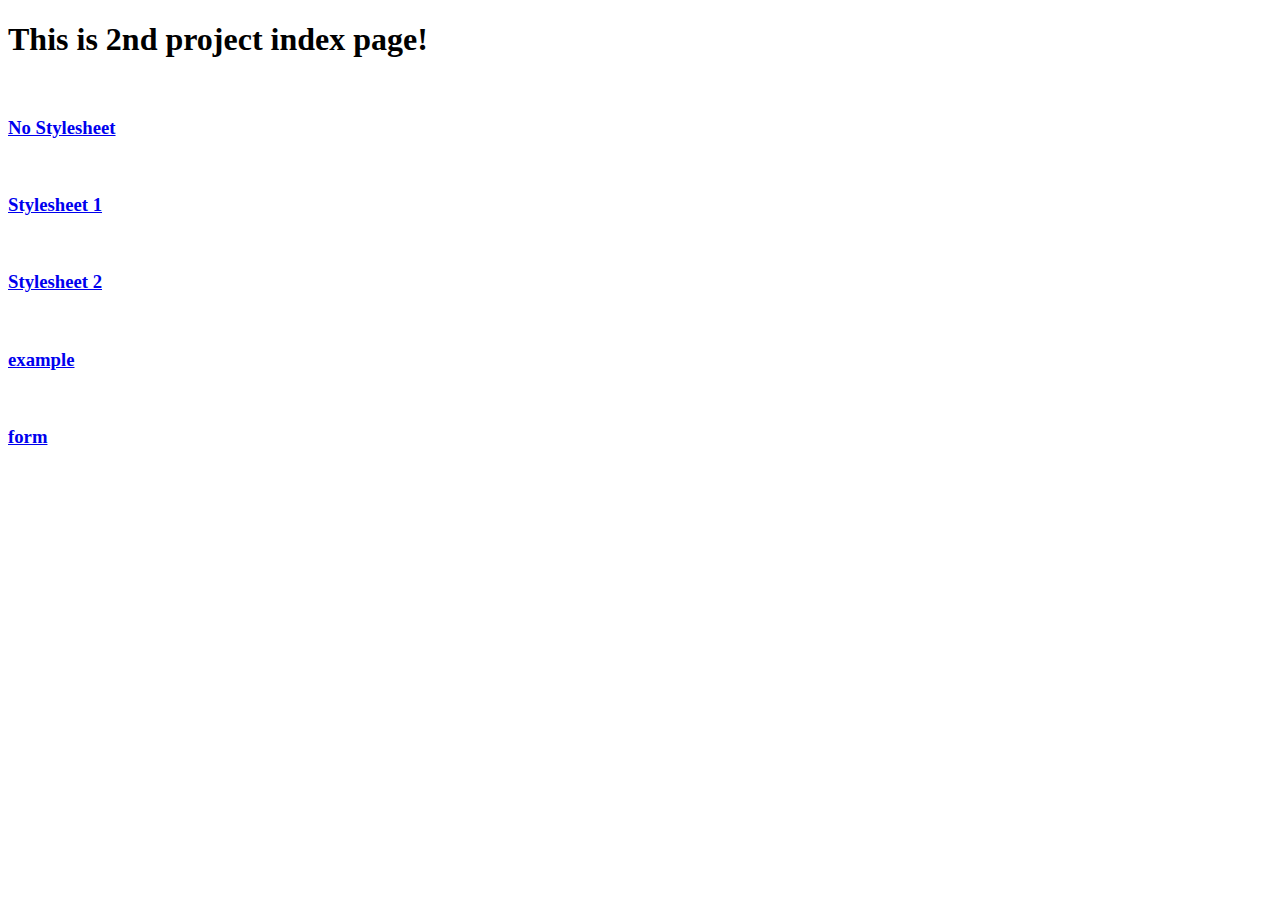
<file: index.html>
<!DOCTYPE html>
<html lang="en">
<head>
    <meta charset="UTF-8">
    <meta name="viewport" content="width=device-width, initial-scale=1.0">
    <title>Document</title>
</head>
<body>
    <h1>This is 2nd project index page!</h1>
    <br>
    <h3><a href="nostyle.html">No Stylesheet</a></h3>
    <br>
    <h3><a href="style1.html">Stylesheet 1</a></h3>
    <br>
    <h3><a href="style2.html">Stylesheet 2</a></h3>
    <br>
    <h3><a href="example.html">example</a></h3>
    <br>
    <h3><a href="form.html">form</a></h3>
</body>
</html>
</file>
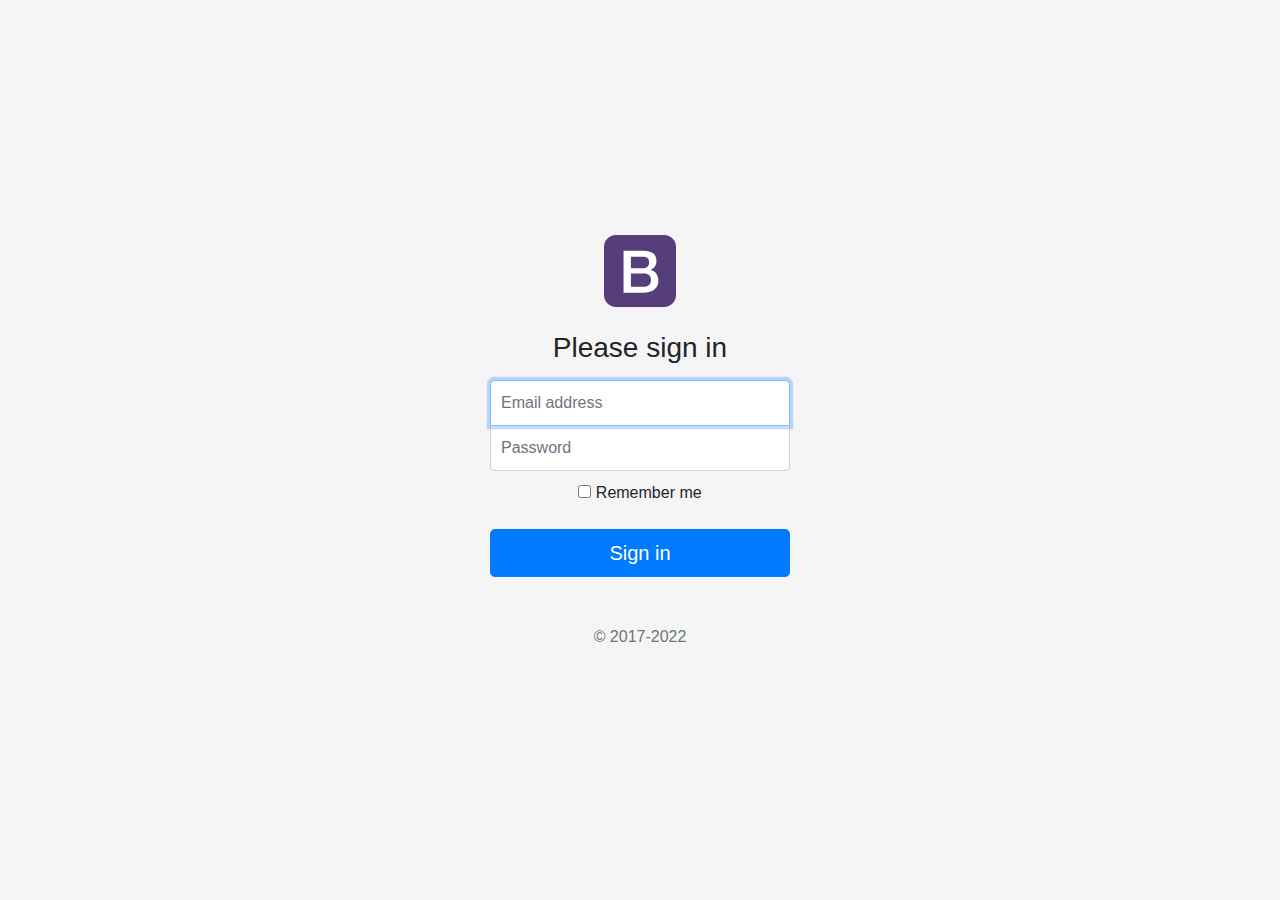
<file: sign-in/index.html>
<!doctype html>
<html lang="en">
  <head>
    <meta charset="utf-8">
    <meta name="viewport" content="width=device-width, initial-scale=1, shrink-to-fit=no">
    <meta name="description" content="">
    <meta name="author" content="Mark Otto, Jacob Thornton, and Bootstrap contributors">
    <meta name="generator" content="Hugo 0.101.0">
    <title>Signin Template · Bootstrap v4.6</title>

    <link rel="canonical" href="https://getbootstrap.com/docs/4.6/examples/sign-in/">

    

    <!-- Bootstrap core CSS -->
<link href="bootstrap.min.css" rel="stylesheet">



    <style>
      .bd-placeholder-img {
        font-size: 1.125rem;
        text-anchor: middle;
        -webkit-user-select: none;
        -moz-user-select: none;
        -ms-user-select: none;
        user-select: none;
      }

      @media (min-width: 768px) {
        .bd-placeholder-img-lg {
          font-size: 3.5rem;
        }
      }
    </style>

    
    <!-- Custom styles for this template -->
    <link href="signin.css" rel="stylesheet">
  </head>
  <body class="text-center">
    
<form class="form-signin">
  <img class="mb-4" src="bootstrap-solid.svg" alt="" width="72" height="72">
  <h1 class="h3 mb-3 font-weight-normal">Please sign in</h1>
  <label for="inputEmail" class="sr-only">Email address</label>
  <input type="email" id="inputEmail" class="form-control" placeholder="Email address" required autofocus>
  <label for="inputPassword" class="sr-only">Password</label>
  <input type="password" id="inputPassword" class="form-control" placeholder="Password" required>
  <div class="checkbox mb-3">
    <label>
      <input type="checkbox" value="remember-me"> Remember me
    </label>
  </div>
  <button class="btn btn-lg btn-primary btn-block" type="submit">Sign in</button>
  <p class="mt-5 mb-3 text-muted">&copy; 2017-2022</p>
</form>


    
  </body>
</html>
</file>
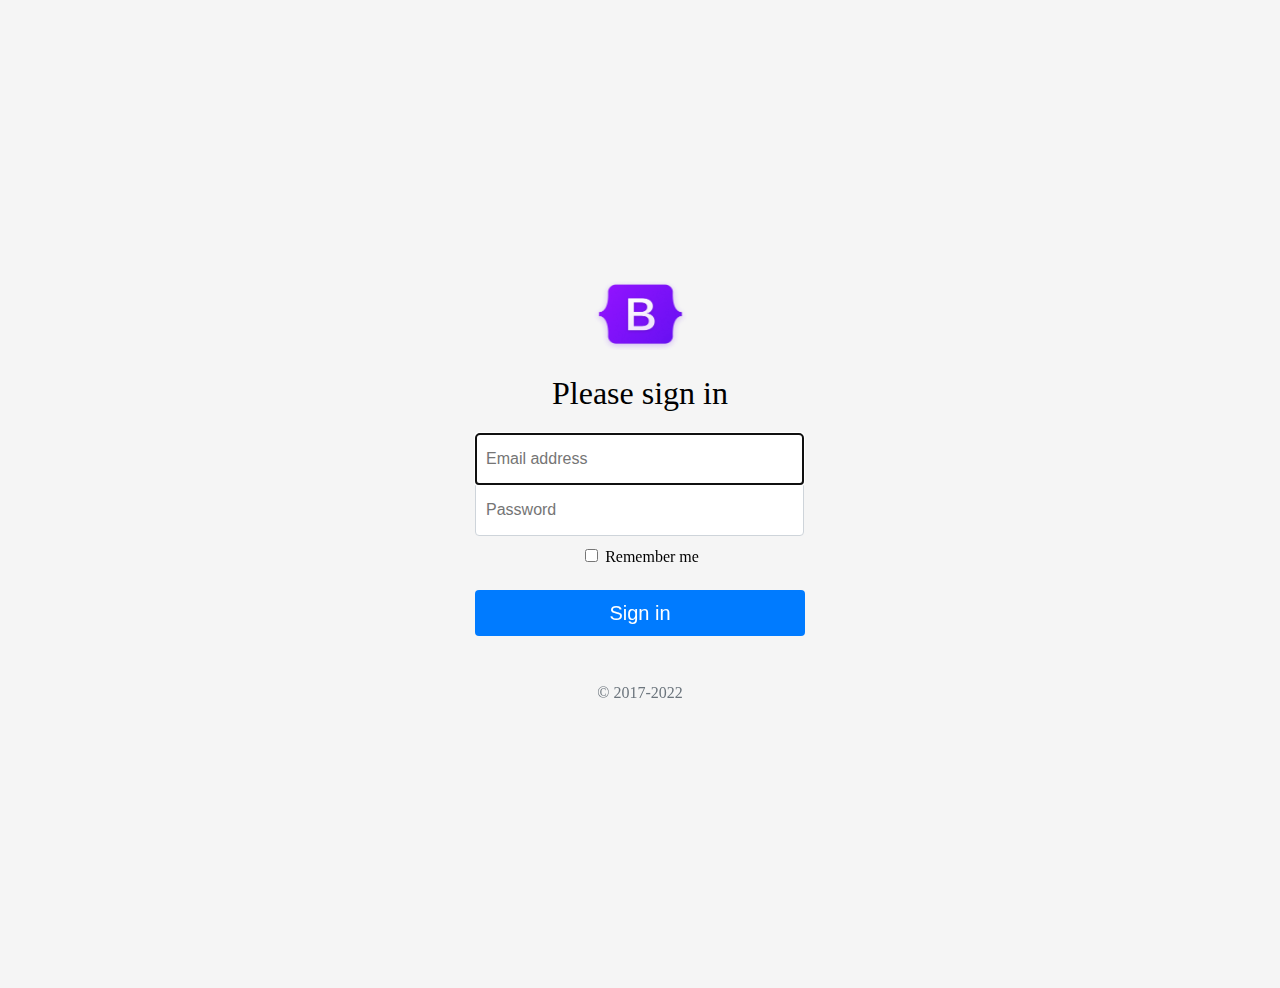
<file: example.html>
<!doctype html>
<html lang="en">

<head>
    <meta charset="utf-8">
    <meta name="viewport" content="width=device-width, initial-scale=1, shrink-to-fit=no">
    <meta name="description" content="">
    <meta name="author" content="Mark Otto, Jacob Thornton, and Bootstrap contributors">
    <meta name="generator" content="Hugo 0.101.0">
    <title>Signin Template · Bootstrap v4.6</title>


    <link href="example.css" rel="stylesheet">
</head>

<body class="text-center">

    <form class="form-signin" style="text-align: center;">
        <img src="bootstrap-logo.png" alt width="97" height="72">
        <h1 style="font-weight: 400;">Please sign in</h1>
        <input type="email" id="inputEmail" class="input" placeholder="Email address" required autofocus>
        <input type="password" id="inputPassword" class="input" placeholder="Password" required>
        <div class="checkbox">
            <label>
                <input type="checkbox" value="remember-me"> Remember me
            </label>
        </div>
        <button class="button" type="submit">Sign in</button>
        <p style="color: #6C757D;margin-top: 3rem;">&copy; 2017-2022</p>
    </form>



</body>

</html>
</file>
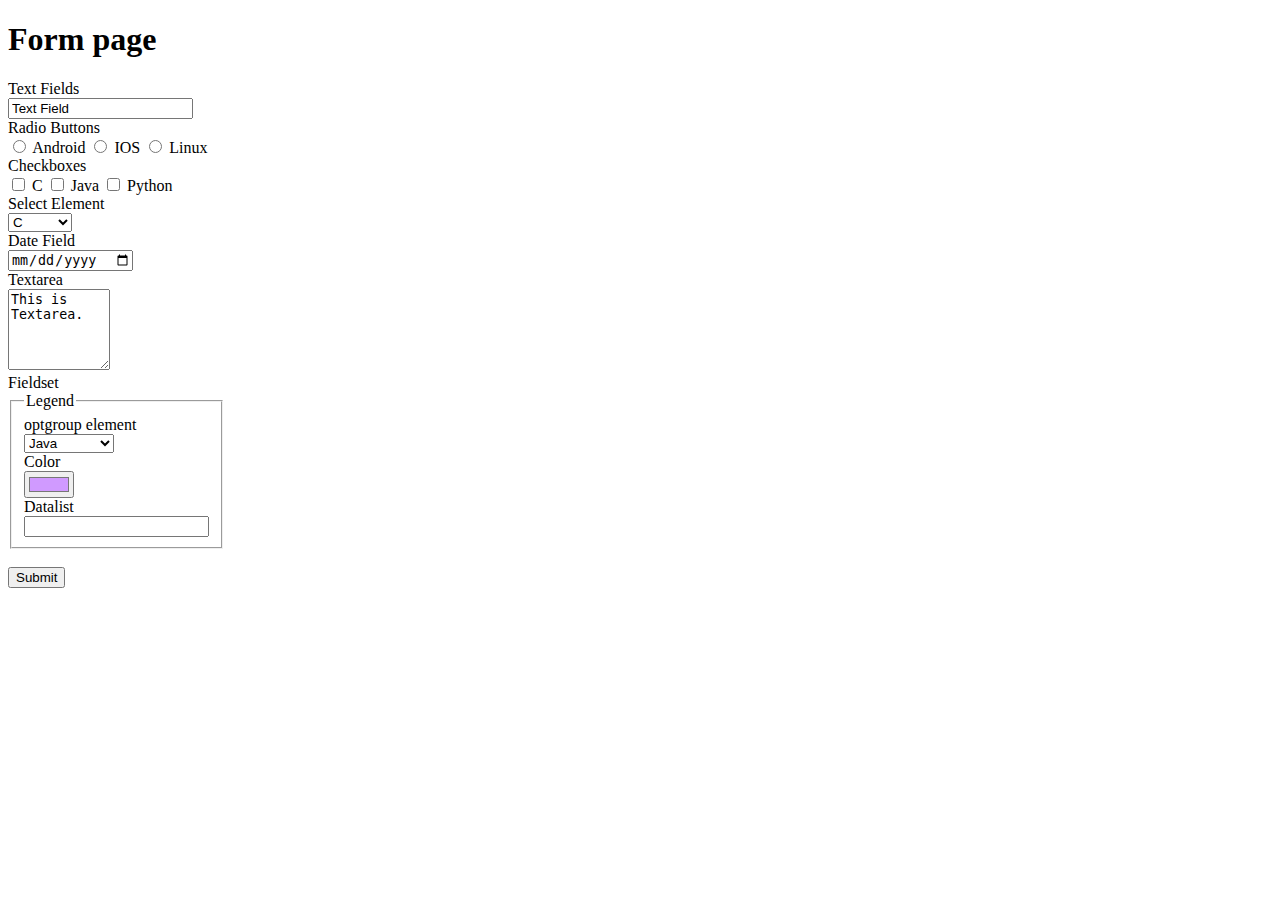
<file: form.html>
<!DOCTYPE html>
<html lang="en">
<head>
    <meta charset="UTF-8">
    <meta name="viewport" content="width=device-width, initial-scale=1.0">
    <title>Document</title>
</head>
<body>
    <h1>Form page</h1>
    <form>
        <label for="text">Text Fields</label><br>
        <input type="text" id="text" name="text" value="Text Field"><br>
        Radio Buttons<br>
        <input type="radio" id="android" name="os" value="Android">
        <label for="android">Android  </label>
        <input type="radio" id="ios" name="os" value="IOS">
        <label for="ios">IOS  </label>
        <input type="radio" id="linux" name="os" value="Linux">
        <label for="linux">Linux</label><br>
        Checkboxes<br>
        <input type="checkbox" id="c" name="c" value="C">
        <label for="c">C  </label>
        <input type="checkbox" id="java" name="java" value="Java">
        <label for="java">Java  </label>
        <input type="checkbox" id="python" name="python" value="Python">
        <label for="python">Python  </label><br>
        <label for="languages">Select Element</label><br>
        <select id="languages" name="languages">
            <option value="c">C</option>
            <option value="java">Java</option>
            <option value="python">Python</option>
        </select><br>
        <label for="date">Date Field</label><br>
        <input type="date" id="date" name="date"><br>
        <label for="textarea">Textarea</label><br>
        <textarea name="textarea" rows="5" cols="10">This is Textarea.</textarea><br>
        <labe for="fieldset">Fieldset</labe><br>
        <fieldset style="width: 30px;">
            <legend>Legend</legend>
            
            <label for="group">optgroup element</label><br>
            <select name="group" id="group">
                <optgroup label="Android">
                    <option value="Java">Java</option>
                    <option value="Kotlin">Kotlin</option>
                </optgroup>
                <optgroup label="IOS">
                    <option value="object-C">Object-C</option>
                    <option value="swift">Swift</option>
                </optgroup>
            </select><br>
            <label for="color">Color</label><br>
            <input type="color" id="color" name="color" value="#D09AFF"><br>
            <label for="datalist">Datalist</label><br>
            <input list="list" name="list">
            <datalist id="list">
                <option value="C">
                <option value="C++">
                <option value="Java">
                <option value="Python">
                <option value="Swift">
            </datalist><br>
        </fieldset>
        <br>
        <input type="submit" value="Submit">
    </form>
</body>
</html>
</file>
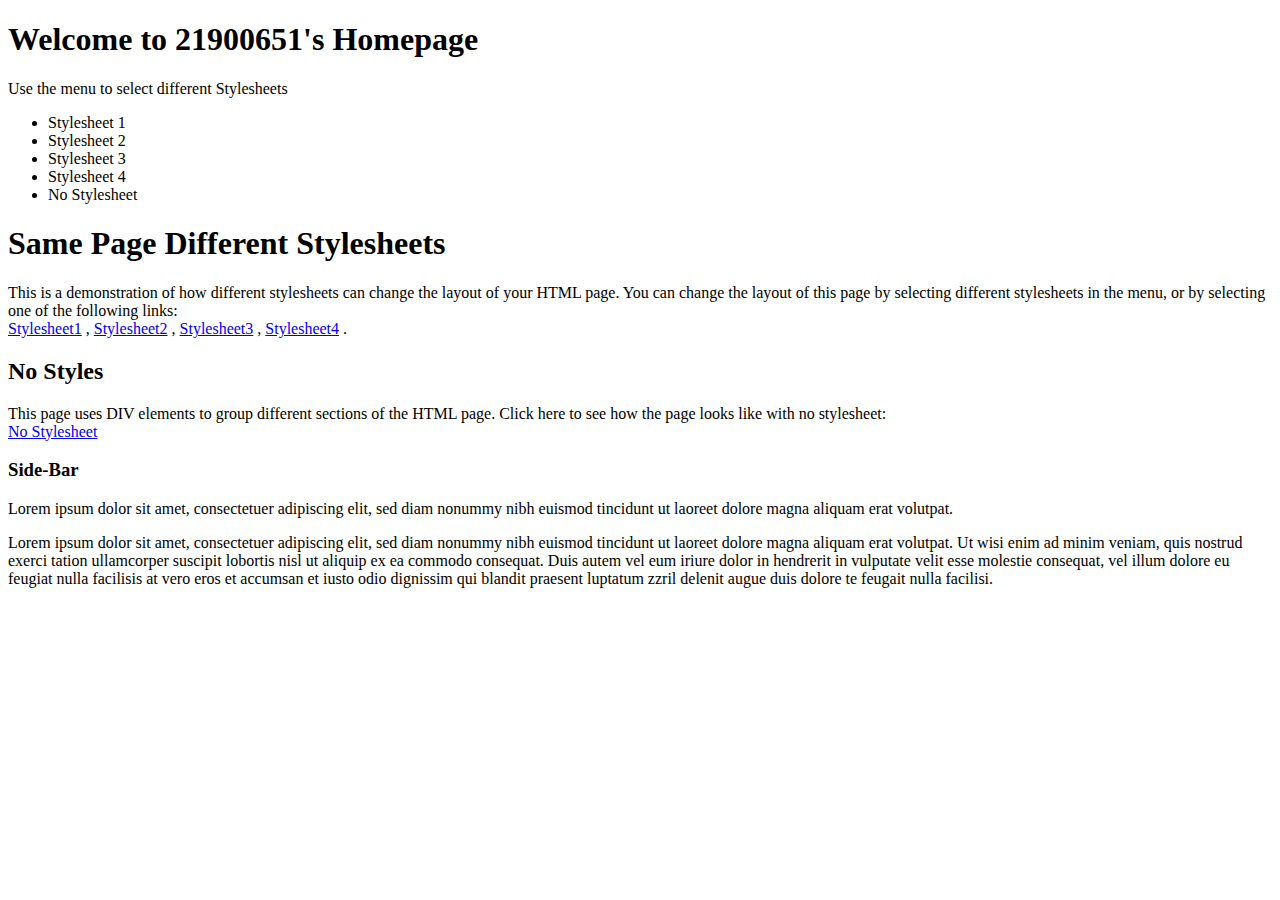
<file: nostyle.html>
<!DOCTYPE html>
<html lang="en">
<head>
    <meta charset="UTF-8">
    <meta name="viewport" content="width=device-width, initial-scale=1.0">
    <title>Document</title>
</head>
<body>
    <div>
        <div>
            <h1>Welcome to 21900651's Homepage</h1>
            <p>Use the menu to select different Stylesheets</p>
        </div>
        <div>
            <div>
                <ul>
                    <li>Stylesheet 1</li>
                    <li>Stylesheet 2</li>
                    <li>Stylesheet 3</li>
                    <li>Stylesheet 4</li>
                    <li>No Stylesheet</li>
                </ul>
            </div>
            <div>
                <h1>Same Page Different Stylesheets</h1>
                <p>This is a demonstration of how different stylesheets can change the layout of your HTML page. You can change the layout of this page by selecting different stylesheets in the menu, or by selecting one of the following links:
                <br>
                <a href="style1.html">Stylesheet1</a>
                , 
                <a href="style2.html">Stylesheet2</a>
                , 
                <a href="#">Stylesheet3</a>
                , 
                <a href="#">Stylesheet4</a>
                .
                </p>
                <h2>No Styles</h2>
                <p>This page uses DIV elements to group different sections of the HTML page. Click here to see how the page looks like with no stylesheet:
                <br>
                <a href="#">No Stylesheet</a>
                </p>
            </div>
            <div>
                <h3>Side-Bar</h3>
                <p>Lorem ipsum dolor sit amet, consectetuer adipiscing elit, sed diam nonummy nibh euismod tincidunt ut laoreet dolore magna aliquam erat volutpat.</p>
            </div>           
        </div>
        <div>
            <p>Lorem ipsum dolor sit amet, consectetuer adipiscing elit, sed diam nonummy nibh euismod tincidunt ut laoreet dolore magna aliquam erat volutpat. Ut wisi enim ad minim veniam, quis nostrud exerci tation ullamcorper suscipit lobortis nisl ut aliquip ex ea commodo consequat. Duis autem vel eum iriure dolor in hendrerit in vulputate velit esse molestie consequat, vel illum dolore eu feugiat nulla facilisis at vero eros et accumsan et iusto odio dignissim qui blandit praesent luptatum zzril delenit augue duis dolore te feugait nulla facilisi.</p>
        </div>
    </div>
</body>
<script>
    
</script>
</html>
</file>
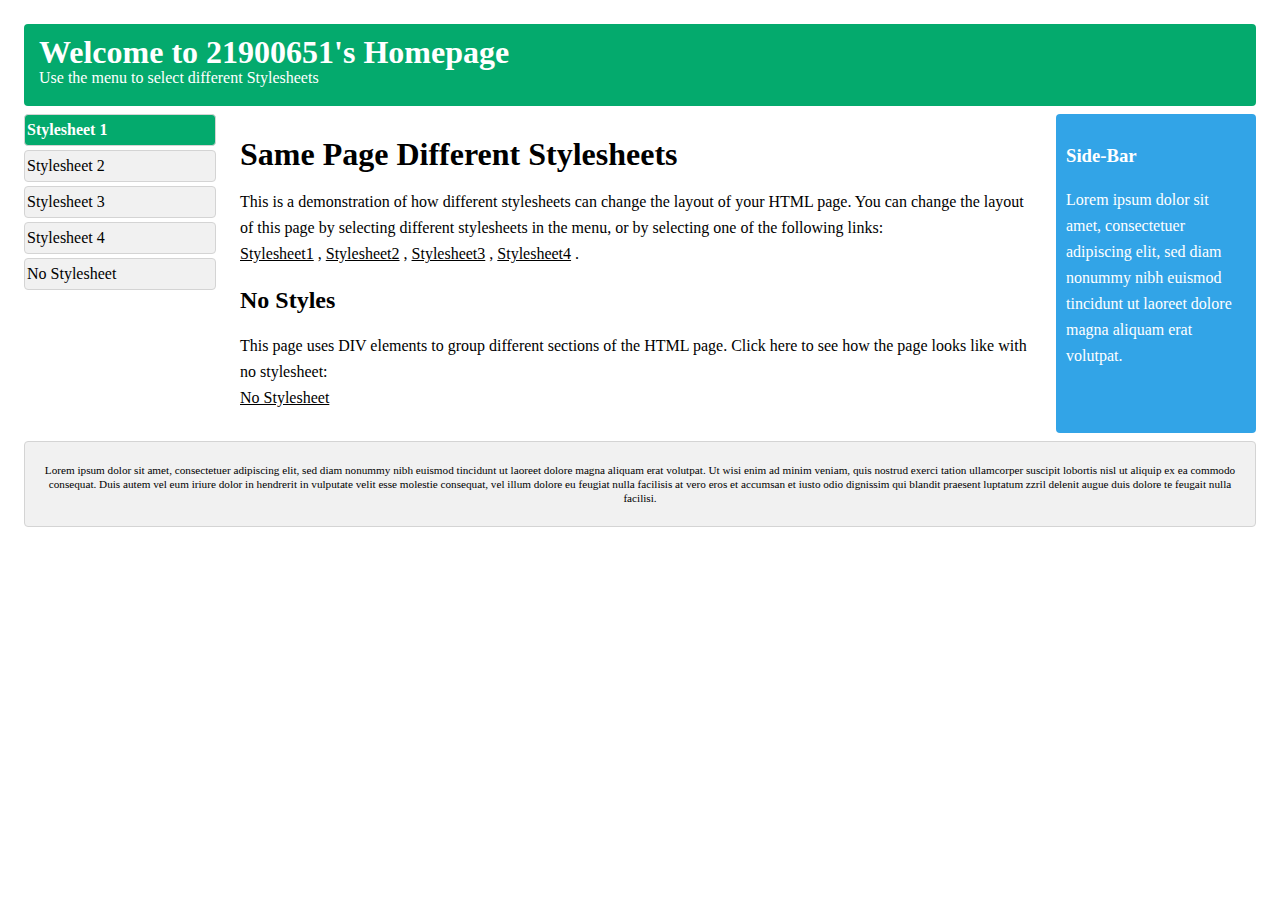
<file: style1.html>
<!DOCTYPE html>
<html lang="en">

<head>
    <meta charset="UTF-8">
    <meta name="viewport" content="width=device-width, initial-scale=1.0">
    <title>Document</title>
    <link rel="stylesheet" href="style1.css">
</head>

<body>
    <div class="container wrapper">
        <div id="title">
            <h1>Welcome to 21900651's Homepage</h1>
            <p>Use the menu to select different Stylesheets</p>
        </div>
        <div class="wrapper">
            <div id="menu">
                <ul id="list">
                    <li class="menuitem" onclick="null">Stylesheet 1</li>
                    <li class="menuitem" onclick="window.location.href='style2.html'">Stylesheet 2</li>
                    <li class="menuitem" onclick="null">Stylesheet 3</li>
                    <li class="menuitem" onclick="null">Stylesheet 4</li>
                    <li class="menuitem" onclick="window.location.href='nostyle.html'">No Stylesheet</li>
                </ul>
            </div>
            <div id="main">
                <h1>Same Page Different Stylesheets</h1>
                <p>This is a demonstration of how different stylesheets can change the layout of your HTML page. You
                    can change the layout of this page by selecting different stylesheets in the menu, or by selecting
                    one of the following links:
                    <br>
                    <a href="#">Stylesheet1</a>
                    ,
                    <a href="style2.html">Stylesheet2</a>
                    ,
                    <a href="#">Stylesheet3</a>
                    ,
                    <a href="#">Stylesheet4</a>
                    .
                </p>
                <h2>No Styles</h2>
                <p>This page uses DIV elements to group different sections of the HTML page. Click here to see how the
                    page looks like with no stylesheet:
                    <br>
                    <a href="nostyle.html">No Stylesheet</a>
                </p>
            </div>
            <div id="side">
                <h3>Side-Bar</h3>
                <p>Lorem ipsum dolor sit amet, consectetuer adipiscing elit, sed diam nonummy nibh euismod tincidunt ut
                    laoreet dolore magna aliquam erat volutpat.</p>
            </div>
        </div>
        <div id="bottom">
            <p>Lorem ipsum dolor sit amet, consectetuer adipiscing elit, sed diam nonummy nibh euismod tincidunt ut
                laoreet dolore magna aliquam erat volutpat. Ut wisi enim ad minim veniam, quis nostrud exerci tation
                ullamcorper suscipit lobortis nisl ut aliquip ex ea commodo consequat. Duis autem vel eum iriure dolor
                in hendrerit in vulputate velit esse molestie consequat, vel illum dolore eu feugiat nulla facilisis at
                vero eros et accumsan et iusto odio dignissim qui blandit praesent luptatum zzril delenit augue duis
                dolore te feugait nulla facilisi.</p>
        </div>
    </div>
</body>

</html>
</file>
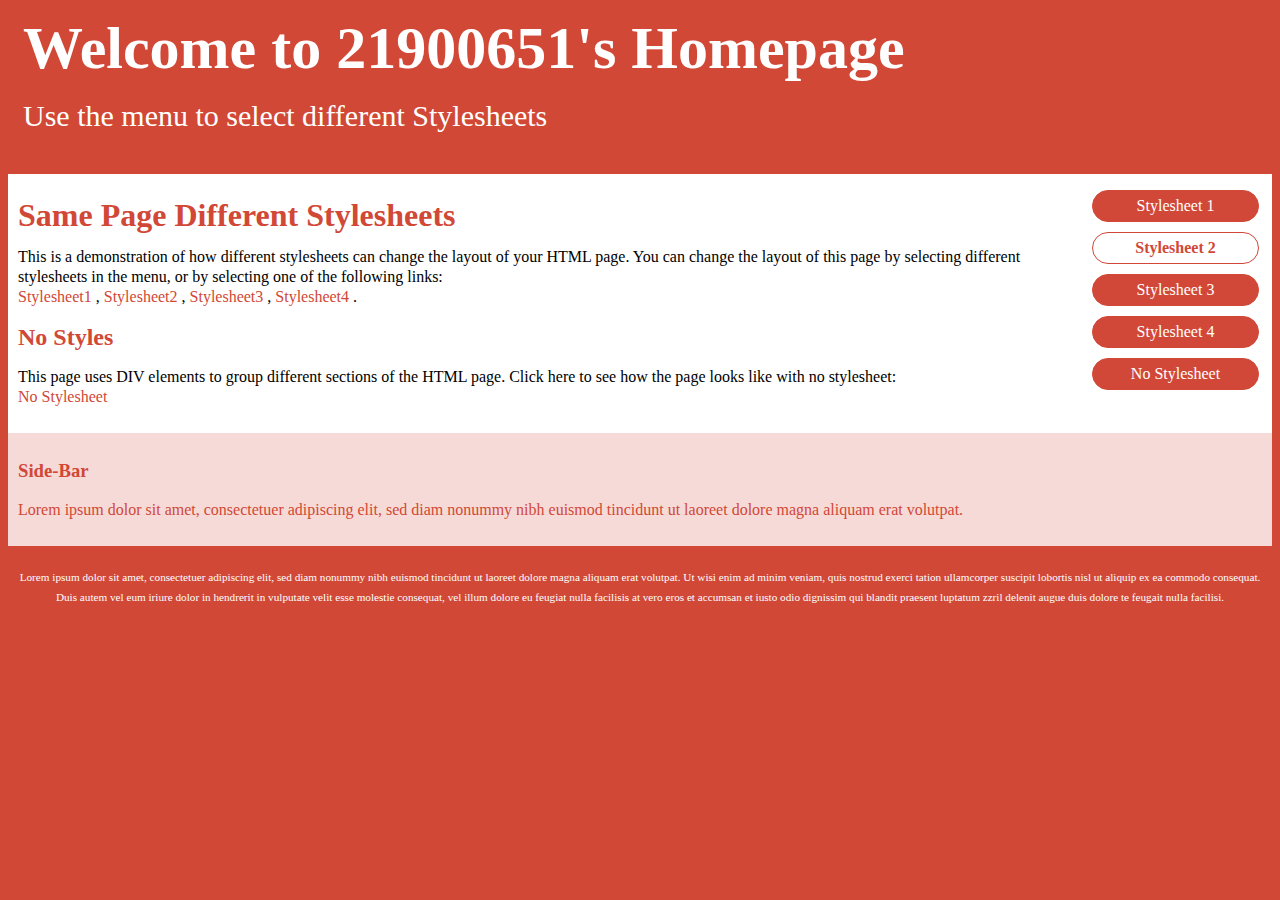
<file: style2.html>
<!DOCTYPE html>
<html lang="en">

<head>
    <meta charset="UTF-8">
    <meta name="viewport" content="width=device-width, initial-scale=1.0">
    <title>Document</title>
    <link rel="stylesheet" href="style2.css">
</head>

<body>
    <div class="container wrapper">
        <div id="title">
            <h1>Welcome to 21900651's Homepage</h1>
            <p>Use the menu to select different Stylesheets</p>
        </div>
        <div class="wrapper">
            <div id="menu">
                <ul id="list">
                    <li class="menuitem" onclick="window.location.href='style1.html'">Stylesheet 1</li>
                    <li class="menuitem" onclick="null">Stylesheet 2</li>
                    <li class="menuitem" onclick="null">Stylesheet 3</li>
                    <li class="menuitem" onclick="null">Stylesheet 4</li>
                    <li class="menuitem" onclick="window.location.href='nostyle.html'">No Stylesheet</li>
                </ul>
            </div>
            <div id="main">
                <h1>Same Page Different Stylesheets</h1>
                <p>This is a demonstration of how different stylesheets can change the layout of your HTML page. You can
                    change the layout of this page by selecting different stylesheets in the menu, or by selecting one
                    of the following links:
                    <br>
                    <a href="style1.html">Stylesheet1</a>
                    ,
                    <a href="#">Stylesheet2</a>
                    ,
                    <a href="#">Stylesheet3</a>
                    ,
                    <a href="#">Stylesheet4</a>
                    .
                </p>
                <h2>No Styles</h2>
                <p>This page uses DIV elements to group different sections of the HTML page. Click here to see how the
                    page looks like with no stylesheet:
                    <br>
                    <a href="nostyle.html">No Stylesheet</a>
                </p>
            </div>
            <div id="side">
                <h3>Side-Bar</h3>
                <p>Lorem ipsum dolor sit amet, consectetuer adipiscing elit, sed diam nonummy nibh euismod tincidunt ut
                    laoreet dolore magna aliquam erat volutpat.</p>
            </div>
        </div>
        <div id="bottom">
            <p>Lorem ipsum dolor sit amet, consectetuer adipiscing elit, sed diam nonummy nibh euismod tincidunt ut
                laoreet dolore magna aliquam erat volutpat. Ut wisi enim ad minim veniam, quis nostrud exerci tation
                ullamcorper suscipit lobortis nisl ut aliquip ex ea commodo consequat. Duis autem vel eum iriure dolor
                in hendrerit in vulputate velit esse molestie consequat, vel illum dolore eu feugiat nulla facilisis at
                vero eros et accumsan et iusto odio dignissim qui blandit praesent luptatum zzril delenit augue duis
                dolore te feugait nulla facilisi.</p>
        </div>
    </div>
</body>

</html>
</file>
<file: sign-in/signin.css>
html,
body {
  height: 100%;
}

body {
  display: -ms-flexbox;
  display: flex;
  -ms-flex-align: center;
  align-items: center;
  padding-top: 40px;
  padding-bottom: 40px;
  background-color: #f5f5f5;
}

.form-signin {
  width: 100%;
  max-width: 330px;
  padding: 15px;
  margin: auto;
}
.form-signin .checkbox {
  font-weight: 400;
}
.form-signin .form-control {
  position: relative;
  box-sizing: border-box;
  height: auto;
  padding: 10px;
  font-size: 16px;
}
.form-signin .form-control:focus {
  z-index: 2;
}
.form-signin input[type="email"] {
  margin-bottom: -1px;
  border-bottom-right-radius: 0;
  border-bottom-left-radius: 0;
}
.form-signin input[type="password"] {
  margin-bottom: 10px;
  border-top-left-radius: 0;
  border-top-right-radius: 0;
}
</file>
<file: example.css>
html,
body {
    height: 100%;
}

body {
    display: -ms-flexbox;
    display: flex;
    -ms-flex-align: center;
    align-items: center;
    padding-top: 40px;
    padding-bottom: 40px;
    background-color: #f5f5f5;
}

.form-signin {
    width: 100%;
    max-width: 330px;
    padding: 15px;
    margin: auto;
}

.form-signin .checkbox {
    font-weight: 400;
}



.button {
    display: block;
    width: 100%;
    height: 46px;
    background-color: #007bff;
    color: #ffffff;
    border-color: #007bff;
    padding: .5rem 1rem;
    margin-top: 1.5rem;
    font-size: 1.25rem;
    border: none;
    border-radius: 4px;
}

.input {
    display: block;
    width: 93%;
    height: 30px;
    padding: 10px;
    font-size: 1rem;
    background-color: #FFFFFF;
    color: #495057;
    border: 1px solid #CED4DA;
    border-radius: 4px;
}

#inputEmail {
    margin-bottom: -1px;
    border-bottom-right-radius: 0;
    border-bottom-left-radius: 0;
}

#inputPassword {
    margin-bottom: 10px;
    border-top-left-radius: 0;
    border-top-right-radius: 0;
}
</file>
<file: style1.css>
.container {
    min-width: 900px;
}

.wrapper {
    position: relative;
    overflow: auto;
}

.menuitem {
    background-color: #f1f1f1;
    border: 1px solid #d4d4d4;
    list-style-type: none;
    padding: 2px;
    cursor: pointer;
}

.menuitem:hover {
    background-color: #ffffff;
}

.menuitem:nth-child(1) {
    background-color: #04AA6D;
    color: white;
    font-weight: bold;
}


#title {
    background-color: #04AA6D;
    color: #ffffff;
    padding: 15px;
}

#menu {
    width: 200px;
    float: left;
}

#main {
    padding: 10px;
    margin: 0 210px;
}

#side {
    background-color: #32a4e7;
    color: #ffffff;
    padding: 10px;
    width: 180px;
    bottom: 0;
    top: 0;
    right: 0;
    position: absolute;
}

#bottom {
    border: 1px solid #d4d4d4;
    background-color: #f1f1f1;
    text-align: center;
    padding: 10px;
    font-size: 70%;
    line-height: 14px;
}

#title h1,
#title p,
#list {
    margin: 0;
    padding: 0;
}

#title,
#side,
#bottom,
.menuitem {
    border-radius: 4px;
    margin: 4px;
}

a {
    color: #000000;
    text-decoration: underline;
}

a:hover {
    text-decoration: none;
}

body {
    margin: 20px;
    line-height: 26px;
    font: 100%;
}
</file>
<file: style2.css>
.container {
    min-width: 900px;
}

.wrapper {
    position: relative;
    overflow: auto;
}

.menuitem {
    width: 155px;
    background-color: #D14839;
    border: 1px solid #D14836;
    border-radius: 40px;
    color: #FFFFFF;
    list-style-type: none;
    margin: 10px;
    padding: 5px;
    text-align: center;
    cursor: pointer;
}

.menuitem:hover {
    background-color: #FFFFFF;
    color: #D14836;
}

.menuitem:nth-child(2) {
    background-color: #FFFFFF;
    color: #D14836;
    font-weight: bold;
}

#title {
    color: #FFFFFF;
    padding: 15px;
    font-size: 30px;
    line-height: 26px;
}

#title h1 {
    margin: 0;
    line-height: 50px;
}

#menu {
    width: 190px;
    float: right;
}

#main {
    padding: 10px;
    background-color: #FFFFFF;
}

#main h1,
#main h2 {
    color: #D14836;
}

#side {
    background-color: #F6DAD7;
    color: #D14836;
    padding: 10px;
}

#bottom {
    text-align: center;
    padding: 10px;
    font-size: 70%;
    color: #FFFFFF;
}

#list {
    padding: 0;
    font-size: 16px;
}

a {
    color: #D14836;
    text-decoration: none;
}

a:hover {
    text-decoration: underline;
}

body {
    background-color: #D14836;
    line-height: 20px;
}
</file>
